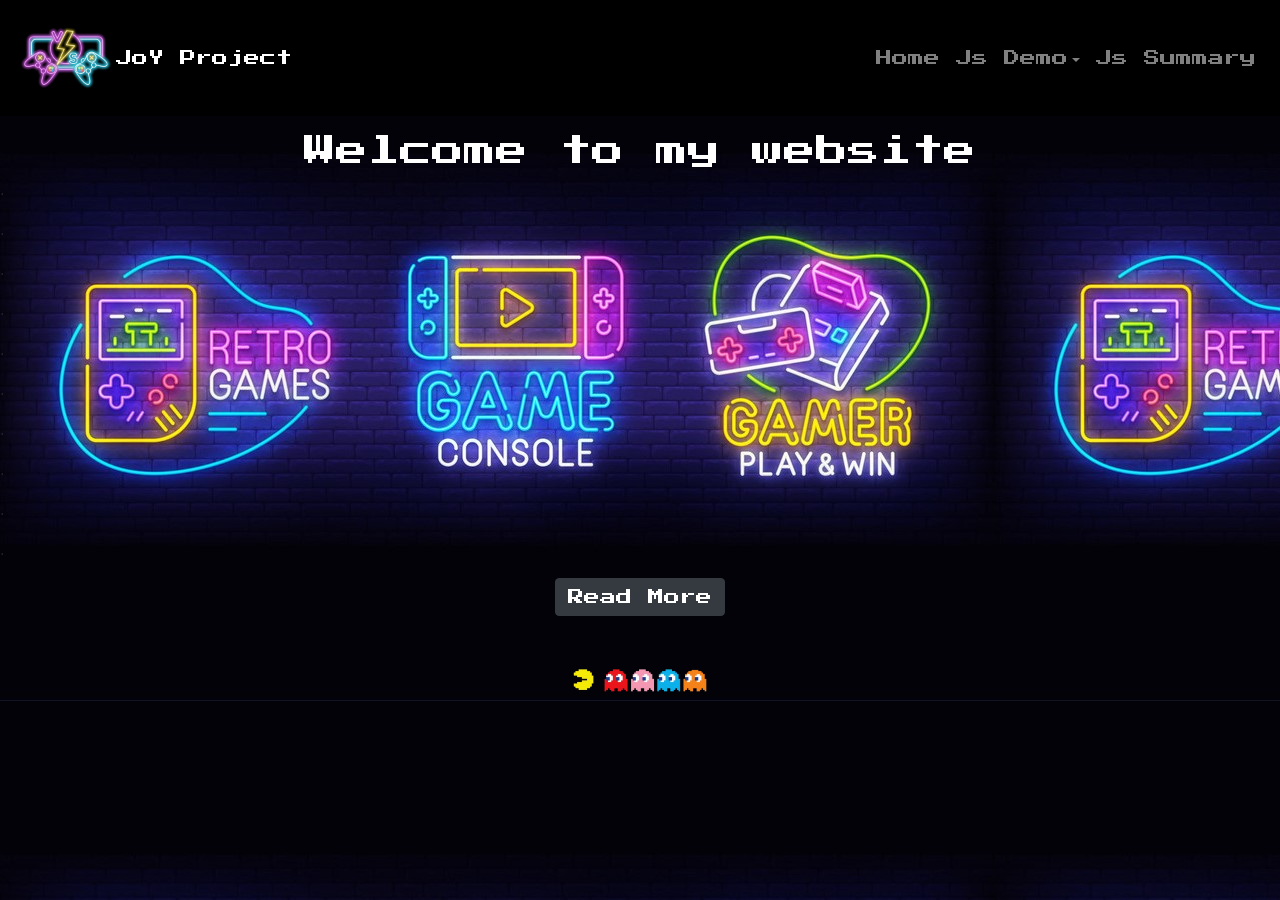
<file: project/index.html>
<!DOCTYPE html>
<html lang="en">
  <head>
    <meta charset="UTF-8" />
    <meta name="viewport" content="width=device-width, initial-scale=1.0" />
    <link
    rel="stylesheet"
    href="https://stackpath.bootstrapcdn.com/bootstrap/4.1.1/css/bootstrap.min.css"
    integrity="sha384-WskhaSGFgHYWDcbwN70/dfYBj47jz9qbsMId/iRN3ewGhXQFZCSftd1LZCfmhktB"
    crossorigin="anonymous"
  />
    <link
      href="https://fonts.googleapis.com/css?family=Press+Start+2P&display=swap"
      rel="stylesheet"
    />
    <link
      href="https://fonts.googleapis.com/css?family=Orbitron&display=swap"
      rel="stylesheet"
    />
    <link rel="stylesheet" href="style.css" />
    <title>Document</title>
  </head>
  <body>
    <nav class="navbar navbar-expand-sm navbar-dark mb-3 ">
      <img src="game1.png" width="100vh">
      <div class="burger">
        <a>JoY Project</a>
      </div>
      <button class="navbar-toggler collapsed" data-toggle="collapse" data-target="#navbarNav" aria-expanded="false">
        <span class="navbar-toggler-icon"></span>
      </button>
        <div class="collapse navbar-collapse" id="navbarNav">
          <ul class="navbar-nav ml-auto">
            <li class="nav-item">
              <a class="nav-link" href="#">Home</a>
            </li>
            <li class="nav-item dropdown">
              <a href="#" class="nav-link dropdown-toggle" data-toggle="dropdown"
                >Js Demo</a
              >
              <div class="dropdown-menu">
                <a href="./basics-10-function-refactoring" class="dropdown-item">Unconventional Calculator</a>
                <a href="w2-monster" class="dropdown-item">Monster Killer</a>
                <a href="./dom-movie-projec-finished" class="dropdown-item">DOM Movie</a>
                <a href="./music-player" class="dropdown-item">Music Player</a>
                <a href="./20200317-s-custom-video-player" class="dropdown-item">Video Player</a>
              </div>
            </li>
            <li class="nav-item">
              <a class="nav-link" href="Demo.html">Js Summary</a>
            </li>
          </ul>
        </div>
      </div>
    </nav>
    <p></p>
    <p></p>
    <p></p>
    <p></p>
    <p></p>
    <h2 class="text-center">
      Welcome to my website</h2>
    <p>.</p>
    <p>.</p>
    <p>.</p>
    <p>.</p>
    <p>.</p>
    <p>.</p>
    <p>.</p>
    <p>.</p>
    <p>.</p>
    <p>.</p>
    
    <div class="text-center">
      <a class="btn btn-dark" href="#">Read More</a>
    </div>
    <div class="text-center">
    <img src="樣式1.png" width="250vh" height="100px">
  </div>
    
    <script
    src="https://code.jquery.com/jquery-3.3.1.slim.min.js"
    integrity="sha384-q8i/X+965DzO0rT7abK41JStQIAqVgRVzpbzo5smXKp4YfRvH+8abtTE1Pi6jizo"
    crossorigin="anonymous"
  ></script>
  <script
    src="https://cdnjs.cloudflare.com/ajax/libs/popper.js/1.14.3/umd/popper.min.js"
    integrity="sha384-ZMP7rVo3mIykV+2+9J3UJ46jBk0WLaUAdn689aCwoqbBJiSnjAK/l8WvCWPIPm49"
    crossorigin="anonymous"
  ></script>
  <script
    src="https://stackpath.bootstrapcdn.com/bootstrap/4.1.1/js/bootstrap.min.js"
    integrity="sha384-smHYKdLADwkXOn1EmN1qk/HfnUcbVRZyYmZ4qpPea6sjB/pTJ0euyQp0Mk8ck+5T"
    crossorigin="anonymous"
  ></script>

    </body>
</html>
</file>
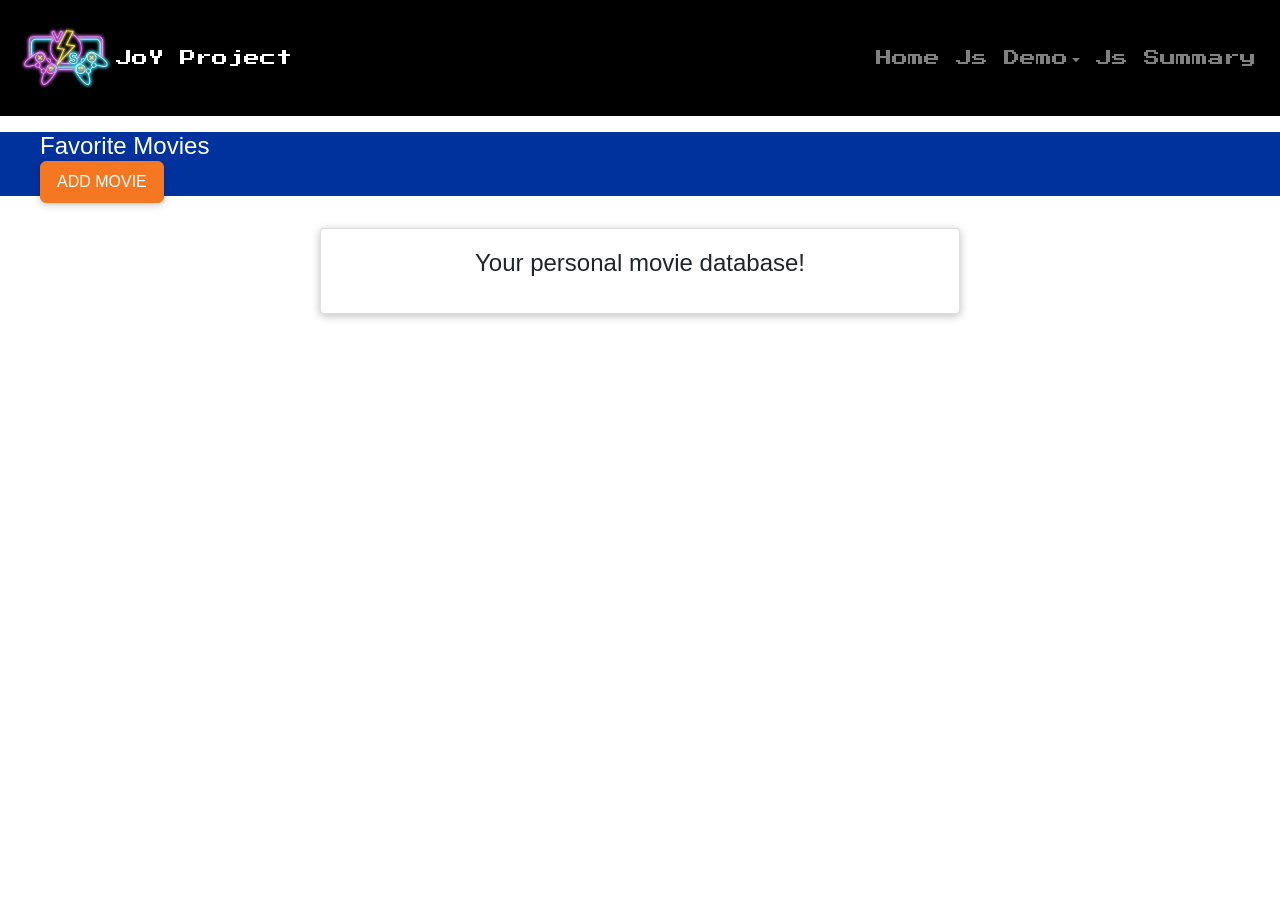
<file: project/dom-movie-projec-finished/index.html>
<!DOCTYPE html>
<html lang="en">
  <head>
    <meta charset="UTF-8" />
    <meta name="viewport" content="width=device-width, initial-scale=1.0" />
    <meta http-equiv="X-UA-Compatible" content="ie=edge" />
    <title>Favorite Movies</title>
    <link rel="stylesheet" href="assets/styles/app.css" />
    <link
    rel="stylesheet"
    href="https://stackpath.bootstrapcdn.com/bootstrap/4.1.1/css/bootstrap.min.css"
    integrity="sha384-WskhaSGFgHYWDcbwN70/dfYBj47jz9qbsMId/iRN3ewGhXQFZCSftd1LZCfmhktB"
    crossorigin="anonymous"
  />
    <link
      href="https://fonts.googleapis.com/css?family=Press+Start+2P&display=swap"
      rel="stylesheet"
    />
    <link
      href="https://fonts.googleapis.com/css?family=Orbitron&display=swap"
      rel="stylesheet"
    />
  </head>
  <body>

    <nav class="navbar navbar-expand-sm navbar-dark mb-3 ">
      <img src="../game1.png" width="100vh">
      <div class="burger">
        <a>JoY Project</a>
      </div>
      <button class="navbar-toggler collapsed" data-toggle="collapse" data-target="#navbarNav" aria-expanded="false">
        <span class="navbar-toggler-icon"></span>
      </button>
        <div class="collapse navbar-collapse" id="navbarNav">
          <ul class="navbar-nav ml-auto">
            <li class="nav-item">
              <a class="nav-link" href="../index.html">Home</a>
            </li>
            <li class="nav-item dropdown">
              <a href="#" class="nav-link dropdown-toggle" data-toggle="dropdown"
                >Js Demo</a
              >
              <div class="dropdown-menu">
                <a href="../basics-10-function-refactoring" class="dropdown-item">Unconventional Calculator</a>
                <a href="../w2-monster" class="dropdown-item">Monster Killer</a>
                <a href="../dom-movie-projec-finished" class="dropdown-item">DOM Movie</a>
                <a href="../music-player" class="dropdown-item">Music Player</a>
                <a href="../20200317-s-custom-video-player" class="dropdown-item">Video Player</a>
              </div>
            </li>
            <li class="nav-item">
              <a class="nav-link" href="../Demo.html">Js Summary</a>
            </li>
          </ul>
        </div>
      </div>
    </nav>

    <div id="backdrop"></div>
    <div class="modal card" id="add-modal">
      <div class="modal__content">
        <label for="title">Movie Title</label>
        <input type="text" name="title" id="title" />
        <label for="image-url">Image URL</label>
        <input type="text" name="image-url" id="image-url" />
        <label for="rating">Your Rating</label>
        <input
          type="number"
          step="1"
          max="5"
          min="1"
          name="rating"
          id="rating"
        />
      </div>
      <div class="modal__actions">
        <button class="btn btn--passive">Cancel</button>
        <button class="btn btn--success">Add</button>
      </div>
    </div>
    <div class="modal card" id="delete-modal">
      <h2 class="modal__title">Are you sure?</h2>
      <p class="modal__content">
        Are you sure you want to delete this item? This action can't be made
        undone!
      </p>
      <div class="modal__actions">
        <button class="btn btn--passive">No (Cancel)</button>
        <button class="btn btn--danger">Yes</button>
      </div>
    </div>

    <header>
      <h1>Favorite Movies</h1>
      <button>ADD MOVIE</button>
    </header>

    <main>
      <section id="entry-text" class="card">
        <p>Your personal movie database!</p>
      </section>
      <ul id="movie-list"></ul>
    </main>
    <script src="assets/scripts/app.js" defer></script>
    <script
    src="https://code.jquery.com/jquery-3.3.1.slim.min.js"
    integrity="sha384-q8i/X+965DzO0rT7abK41JStQIAqVgRVzpbzo5smXKp4YfRvH+8abtTE1Pi6jizo"
    crossorigin="anonymous"
  ></script>
  <script
    src="https://cdnjs.cloudflare.com/ajax/libs/popper.js/1.14.3/umd/popper.min.js"
    integrity="sha384-ZMP7rVo3mIykV+2+9J3UJ46jBk0WLaUAdn689aCwoqbBJiSnjAK/l8WvCWPIPm49"
    crossorigin="anonymous"
  ></script>
  <script
    src="https://stackpath.bootstrapcdn.com/bootstrap/4.1.1/js/bootstrap.min.js"
    integrity="sha384-smHYKdLADwkXOn1EmN1qk/HfnUcbVRZyYmZ4qpPea6sjB/pTJ0euyQp0Mk8ck+5T"
    crossorigin="anonymous"
  ></script>
  </body>
</html>
</file>
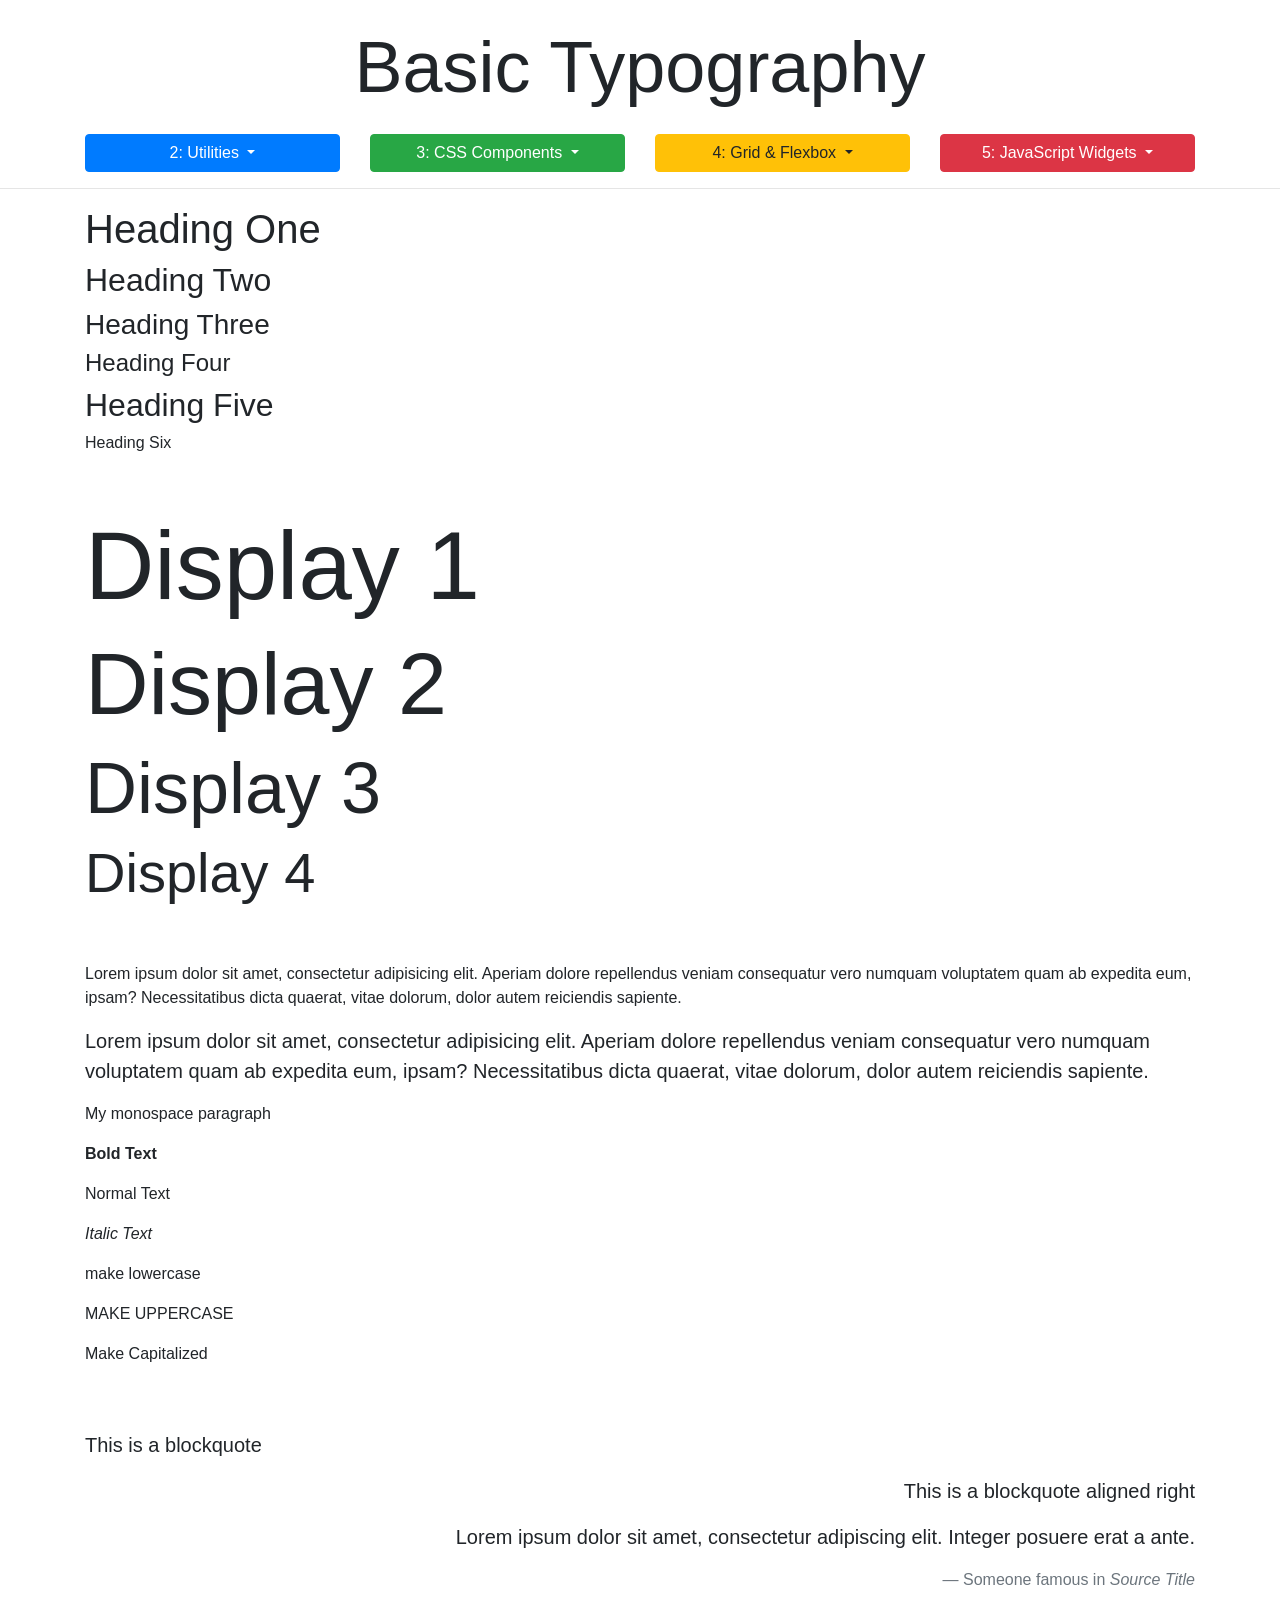
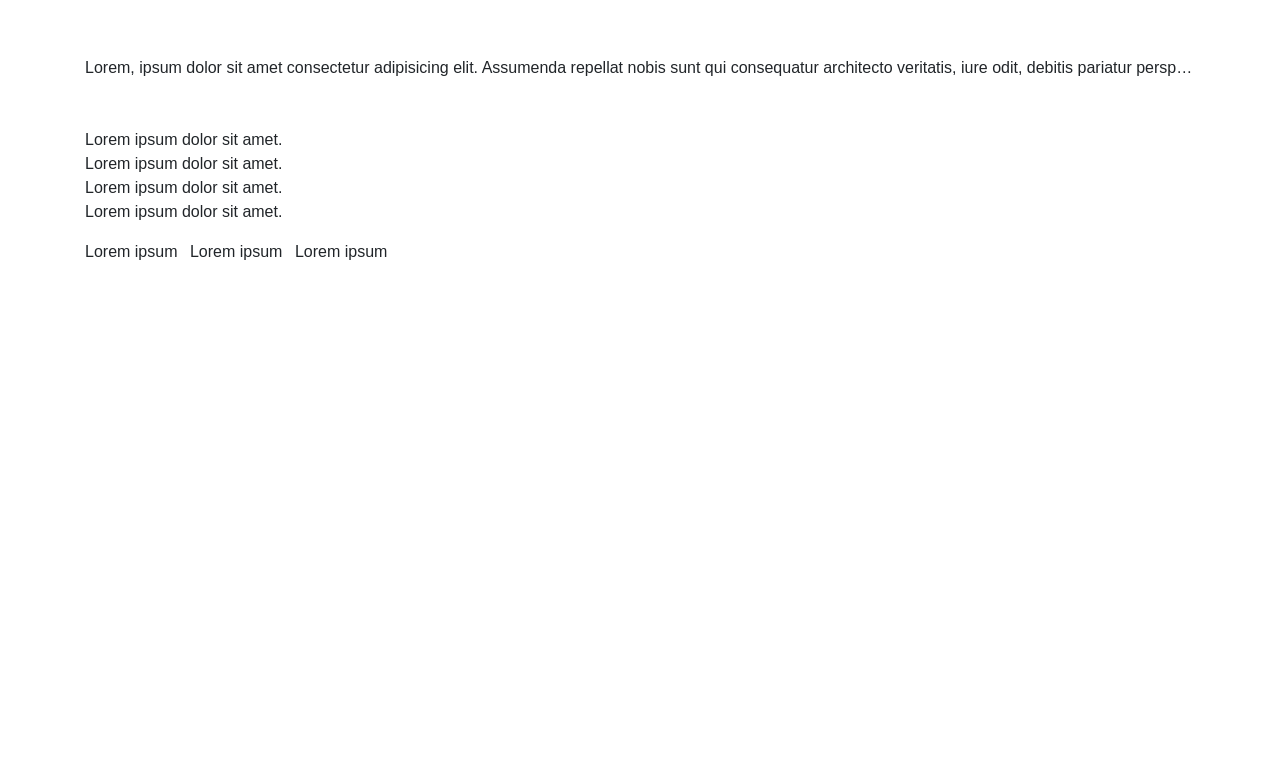
<file: project/classdemo/bootstrap_sandbox_final_with_no_net/2_2_basic_typography.html>
<!DOCTYPE html>
<html lang="en">

<head>
  <meta charset="UTF-8">
  <meta name="viewport" content="width=device-width, initial-scale=1.0">
  <meta http-equiv="X-UA-Compatible" content="ie=edge">
  <link rel="stylesheet" href="https://stackpath.bootstrapcdn.com/bootstrap/4.1.1/css/bootstrap.min.css" integrity="sha384-WskhaSGFgHYWDcbwN70/dfYBj47jz9qbsMId/iRN3ewGhXQFZCSftd1LZCfmhktB"
    crossorigin="anonymous">

  <title>Bootstrap Sandbox</title>
</head>

<body>
  <header>
    <h1 class="display-3 text-center my-4">Basic Typography</h1>
    <div class="container">
      <div class="row">
        <div class="col-md-3">
          <div class="dropdown">
            <button class="btn btn-primary btn-block dropdown-toggle" type="button" data-toggle="dropdown">
              2: Utilities
            </button>
            <div class="dropdown-menu">
              <a class="dropdown-item" href="2_2_basic_typography.html">2.2 Basic Typography</a>
              <a class="dropdown-item" href="2_3_text_alignment_display.html">2.3 Text Alignment & Display</a>
              <a class="dropdown-item" href="2_4_floats_position.html">2.4 Floats & Position</a>
              <a class="dropdown-item" href="2_5_colors_background.html">2.5: Colors & Background</a>
              <a class="dropdown-item" href="2_6_spacing.html">2.6 Spacing</a>
              <a class="dropdown-item" href="2_7_sizing.html">2.7 Sizing</a>
              <a class="dropdown-item" href="2_8_breakpoints.html">2.8 Breakpoints</a>
            </div>
          </div>
        </div>
        <div class="col-md-3">
          <div class="dropdown">
            <button class="btn btn-success btn-block dropdown-toggle" type="button" data-toggle="dropdown">
              3: CSS Components
            </button>
            <div class="dropdown-menu">
              <a class="dropdown-item" href="3_2_buttons.html">3.2 Buttons</a>
              <a class="dropdown-item" href="3_3_navbar.html">3.3 Navbar</a>
              <a class="dropdown-item" href="3_4_list_groups_badges.html">3.4 List Groups & Badges</a>
              <a class="dropdown-item" href="3_5_forms.html">3.5 Forms</a>
              <a class="dropdown-item" href="3_6_input_groups.html">3.6 Input Groups</a>
              <a class="dropdown-item" href="3_7_alerts_progress.html">3.7 Alerts & Progress</a>
              <a class="dropdown-item" href="3_8_tables_pagination.html">3.8 Tables & Pagination</a>
              <a class="dropdown-item" href="3_9_cards.html">3.9 Cards</a>
              <a class="dropdown-item" href="3_10_media_object.html">3.10 Media Objects</a>
              <a class="dropdown-item" href="3_11_jumbotron.html">3.11 Jumbotron</a>
            </div>
          </div>
        </div>
        <div class="col-md-3">
          <div class="dropdown">
            <button class="btn btn-warning btn-block dropdown-toggle" type="button" data-toggle="dropdown">
              4: Grid & Flexbox
            </button>
            <div class="dropdown-menu">
              <a class="dropdown-item" href="4_2_grid_system.html">4.2 Grid System</a>
              <a class="dropdown-item" href="4_3_grid_alignment.html">4.3 Grid Alignment</a>
              <a class="dropdown-item" href="4_4_flexbox.html">4.4 Flexbox</a>
              <a class="dropdown-item" href="4_5_auto_margins_wrapping_order.html">4.5 Auto Margins & Wrap</a>
            </div>
          </div>
        </div>
        <div class="col-md-3">
          <div class="dropdown">
            <button class="btn btn-danger btn-block dropdown-toggle" type="button" data-toggle="dropdown">
              5: JavaScript Widgets
            </button>
            <div class="dropdown-menu">
              <a class="dropdown-item" href="5_2_carousel.html">5.2 Carousel</a>
              <a class="dropdown-item" href="5_3_collapse.html">5.3 Collapse</a>
              <a class="dropdown-item" href="5_4_tooltips.html">5.4 Tooltips</a>
              <a class="dropdown-item" href="5_5_popovers.html">5.5 Popovers</a>
              <a class="dropdown-item" href="5_6_modals.html">5.6 Modals</a>
              <a class="dropdown-item" href="5_7_scrollspy.html">5.7 ScrollSpy</a>
            </div>
          </div>
        </div>
      </div>
    </div>
    <hr>
  </header>

  <div class="container">
    <!--####################START HERE######################-->

    <!-- HEADINGS -->
    <h1>Heading One</h1>
    <h2>Heading Two</h2>
    <h3>Heading Three</h3>
    <h4>Heading Four</h4>
    <h5 class="h2">Heading Five</h5>
    <h6>Heading Six</h6>

    <br>
    <br>


    <!-- DISPLAY CLASSES -->
    <h1 class="display-1">Display 1</h1>
    <h1 class="display-2">Display 2</h1>
    <h1 class="display-3">Display 3</h1>
    <h1 class="display-4">Display 4</h1>

    <br>
    <br>

    <!-- PARAGRAPHS -->
    <p>Lorem ipsum dolor sit amet, consectetur adipisicing elit. Aperiam dolore repellendus veniam consequatur vero numquam
      voluptatem quam ab expedita eum, ipsam? Necessitatibus dicta quaerat, vitae dolorum, dolor autem reiciendis sapiente.</p>

    <!-- LEAD -->
    <p class="lead">Lorem ipsum dolor sit amet, consectetur adipisicing elit. Aperiam dolore repellendus veniam consequatur vero numquam
      voluptatem quam ab expedita eum, ipsam? Necessitatibus dicta quaerat, vitae dolorum, dolor autem reiciendis sapiente.</p>

    <!-- MONOSPACE PARAGRAPH -->
    <p class="text-monospace">My monospace paragraph</p>

    <!-- STYLE CLASSES -->
    <p class="font-weight-bold">Bold Text</p>
    <p class="font-weight-normal">Normal Text</p>
    <p class="font-italic">Italic Text</p>

    <!-- TEXT TRANSFORMS -->
    <p class="text-lowercase">MAKE LOWERCASE</p>
    <p class="text-uppercase">make uppercase</p>
    <p class="text-capitalize">make capitalized</p>

    <br>
    <br>

    <!-- BLOCKQUOTES -->
    <blockquote class="blockquote">
      <p>This is a blockquote</p>
    </blockquote>

    <!-- BLOCKQUOTE RIGHT ALIGNED -->
    <blockquote class="blockquote text-right">
      <p>This is a blockquote aligned right</p>
    </blockquote>

    <!-- BLOCKQUOTE WITH FOOTER -->
    <blockquote class="blockquote text-right">
      <p>Lorem ipsum dolor sit amet, consectetur adipiscing elit. Integer posuere erat a ante.</p>
      <footer class="blockquote-footer">Someone famous in
        <cite title="Source Title">Source Title</cite>
      </footer>
    </blockquote>

    <br>
    <br>

    <!-- TEXT TRUNCATE -->
    <div class="text-truncate">
      Lorem, ipsum dolor sit amet consectetur adipisicing elit. Assumenda repellat nobis sunt qui consequatur architecto veritatis,
      iure odit, debitis pariatur perspiciatis? Asperiores facere veniam, totam ullam dignissimos voluptate atque! Eos, animi
      quos. Sint magni nulla provident et consequatur officia tempora!
    </div>

    <br>
    <br>

    <!-- LISTS -->
    <ul class="list-unstyled">
      <li>Lorem ipsum dolor sit amet.</li>
      <li>Lorem ipsum dolor sit amet.</li>
      <li>Lorem ipsum dolor sit amet.</li>
      <li>Lorem ipsum dolor sit amet.</li>
    </ul>

    <!-- INLINE LIST -->
    <ul class="list-inline">
      <li class="list-inline-item">Lorem ipsum</li>
      <li class="list-inline-item">Lorem ipsum </li>
      <li class="list-inline-item">Lorem ipsum </li>
    </ul>
  </div>

  <div style="margin-top:500px;"></div>

  <script src="https://code.jquery.com/jquery-3.3.1.slim.min.js" integrity="sha384-q8i/X+965DzO0rT7abK41JStQIAqVgRVzpbzo5smXKp4YfRvH+8abtTE1Pi6jizo"
    crossorigin="anonymous"></script>
  <script src="https://cdnjs.cloudflare.com/ajax/libs/popper.js/1.14.3/umd/popper.min.js" integrity="sha384-ZMP7rVo3mIykV+2+9J3UJ46jBk0WLaUAdn689aCwoqbBJiSnjAK/l8WvCWPIPm49"
    crossorigin="anonymous"></script>
  <script src="https://stackpath.bootstrapcdn.com/bootstrap/4.1.1/js/bootstrap.min.js" integrity="sha384-smHYKdLADwkXOn1EmN1qk/HfnUcbVRZyYmZ4qpPea6sjB/pTJ0euyQp0Mk8ck+5T"
    crossorigin="anonymous"></script>
</body>

</html>
</file>
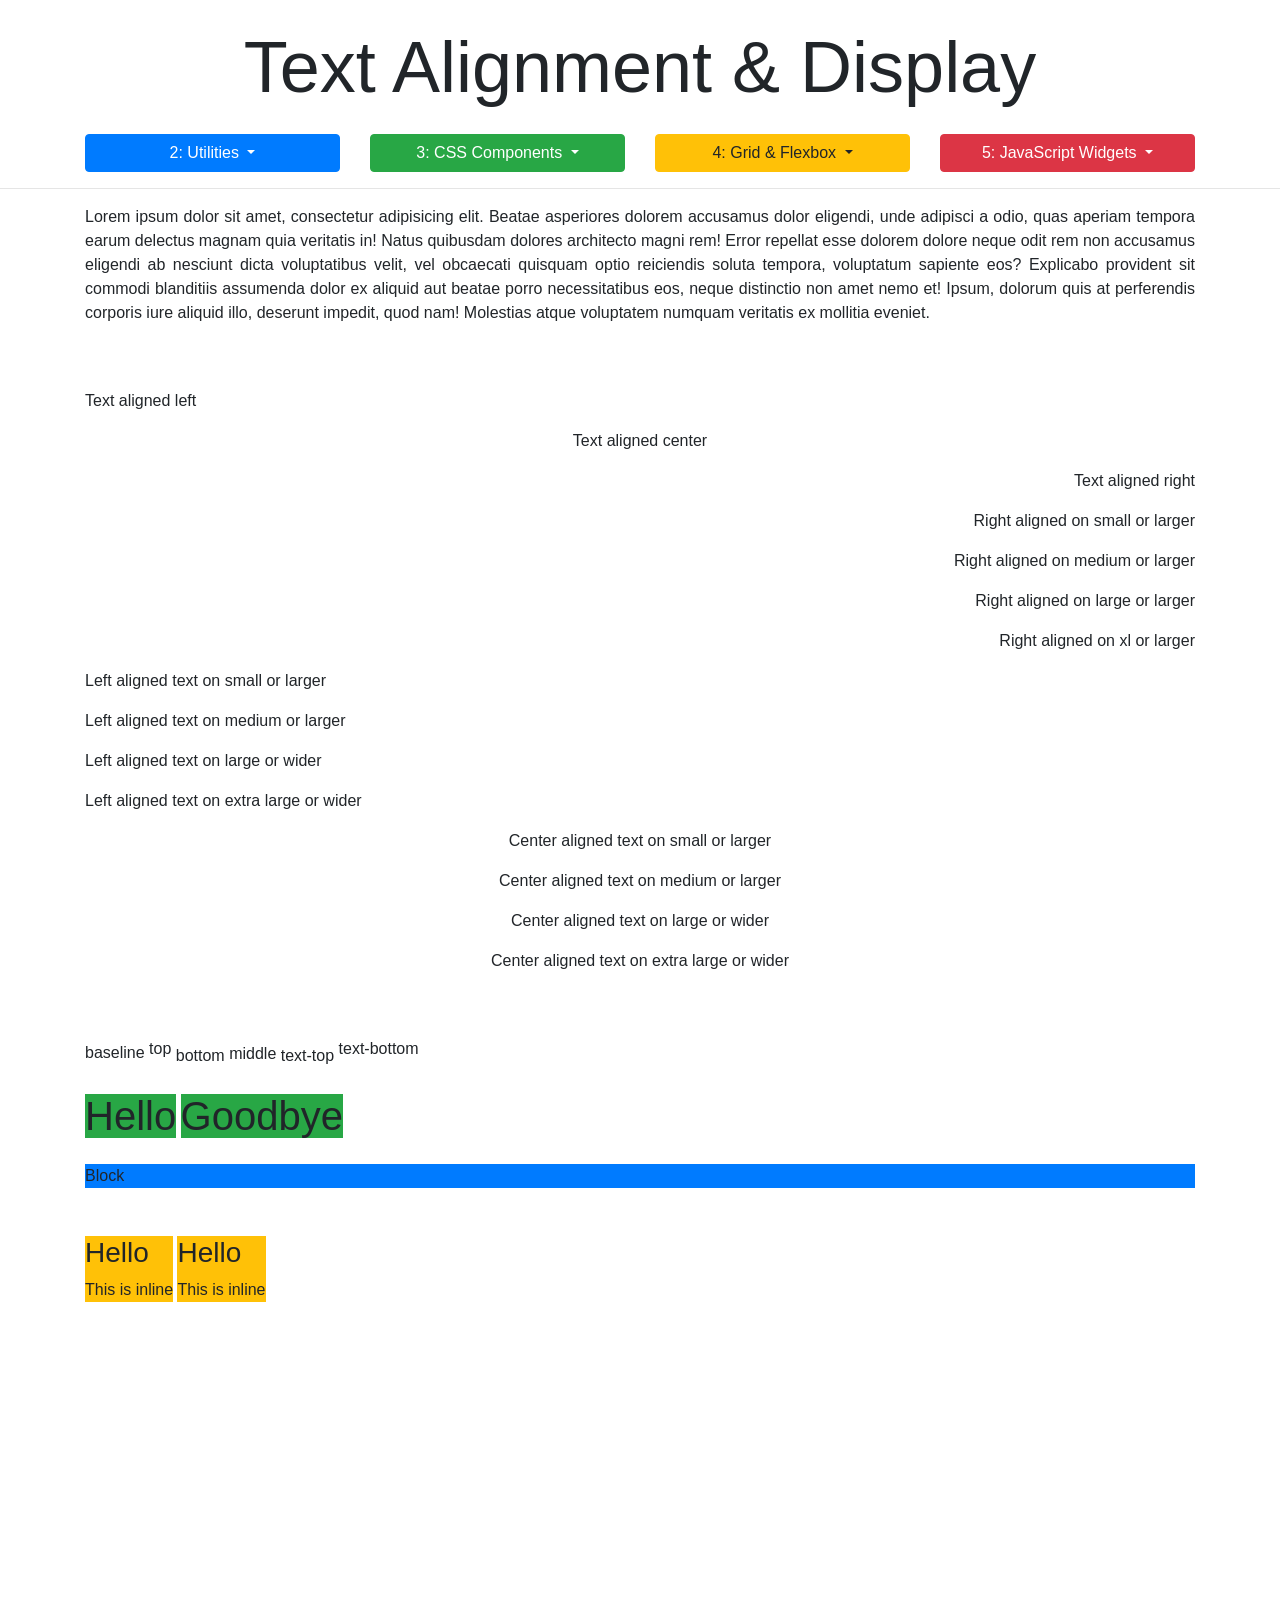
<file: project/classdemo/bootstrap_sandbox_final_with_no_net/2_3_text_alignment_display.html>
<!DOCTYPE html>
<html lang="en">

<head>
  <meta charset="UTF-8">
  <meta name="viewport" content="width=device-width, initial-scale=1.0">
  <meta http-equiv="X-UA-Compatible" content="ie=edge">
  <link rel="stylesheet" href="https://stackpath.bootstrapcdn.com/bootstrap/4.1.1/css/bootstrap.min.css" integrity="sha384-WskhaSGFgHYWDcbwN70/dfYBj47jz9qbsMId/iRN3ewGhXQFZCSftd1LZCfmhktB"
    crossorigin="anonymous">

  <title>Bootstrap Sandbox</title>
</head>

<body>
  <header>
    <h1 class="display-3 text-center my-4">Text Alignment & Display</h1>
    <div class="container">
      <div class="row">
        <div class="col-md-3">
          <div class="dropdown">
            <button class="btn btn-primary btn-block dropdown-toggle" type="button" data-toggle="dropdown">
              2: Utilities
            </button>
            <div class="dropdown-menu">
              <a class="dropdown-item" href="2_2_basic_typography.html">2.2 Basic Typography</a>
              <a class="dropdown-item" href="2_3_text_alignment_display.html">2.3 Text Alignment & Display</a>
              <a class="dropdown-item" href="2_4_floats_position.html">2.4 Floats & Position</a>
              <a class="dropdown-item" href="2_5_colors_background.html">2.5: Colors & Background</a>
              <a class="dropdown-item" href="2_6_spacing.html">2.6 Spacing</a>
              <a class="dropdown-item" href="2_7_sizing.html">2.7 Sizing</a>
              <a class="dropdown-item" href="2_8_breakpoints.html">2.8 Breakpoints</a>
            </div>
          </div>
        </div>
        <div class="col-md-3">
          <div class="dropdown">
            <button class="btn btn-success btn-block dropdown-toggle" type="button" data-toggle="dropdown">
              3: CSS Components
            </button>
            <div class="dropdown-menu">
              <a class="dropdown-item" href="3_2_buttons.html">3.2 Buttons</a>
              <a class="dropdown-item" href="3_3_navbar.html">3.3 Navbar</a>
              <a class="dropdown-item" href="3_4_list_groups_badges.html">3.4 List Groups & Badges</a>
              <a class="dropdown-item" href="3_5_forms.html">3.5 Forms</a>
              <a class="dropdown-item" href="3_6_input_groups.html">3.6 Input Groups</a>
              <a class="dropdown-item" href="3_7_alerts_progress.html">3.7 Alerts & Progress</a>
              <a class="dropdown-item" href="3_8_tables_pagination.html">3.8 Tables & Pagination</a>
              <a class="dropdown-item" href="3_9_cards.html">3.9 Cards</a>
              <a class="dropdown-item" href="3_10_media_object.html">3.10 Media Objects</a>
              <a class="dropdown-item" href="3_11_jumbotron.html">3.11 Jumbotron</a>
            </div>
          </div>
        </div>
        <div class="col-md-3">
          <div class="dropdown">
            <button class="btn btn-warning btn-block dropdown-toggle" type="button" data-toggle="dropdown">
              4: Grid & Flexbox
            </button>
            <div class="dropdown-menu">
              <a class="dropdown-item" href="4_2_grid_system.html">4.2 Grid System</a>
              <a class="dropdown-item" href="4_3_grid_alignment.html">4.3 Grid Alignment</a>
              <a class="dropdown-item" href="4_4_flexbox.html">4.4 Flexbox</a>
              <a class="dropdown-item" href="4_5_auto_margins_wrapping_order.html">4.5 Auto Margins & Wrap</a>
            </div>
          </div>
        </div>
        <div class="col-md-3">
          <div class="dropdown">
            <button class="btn btn-danger btn-block dropdown-toggle" type="button" data-toggle="dropdown">
              5: JavaScript Widgets
            </button>
            <div class="dropdown-menu">
              <a class="dropdown-item" href="5_2_carousel.html">5.2 Carousel</a>
              <a class="dropdown-item" href="5_3_collapse.html">5.3 Collapse</a>
              <a class="dropdown-item" href="5_4_tooltips.html">5.4 Tooltips</a>
              <a class="dropdown-item" href="5_5_popovers.html">5.5 Popovers</a>
              <a class="dropdown-item" href="5_6_modals.html">5.6 Modals</a>
              <a class="dropdown-item" href="5_7_scrollspy.html">5.7 ScrollSpy</a>
            </div>
          </div>
        </div>
      </div>
    </div>
    <hr>
  </header>

  <div class="container">
    <!--#####################START HERE######################-->

    <!-- JUSTIFY -->
    <p class="text-justify">Lorem ipsum dolor sit amet, consectetur adipisicing elit. Beatae asperiores dolorem accusamus dolor eligendi, unde adipisci
      a odio, quas aperiam tempora earum delectus magnam quia veritatis in! Natus quibusdam dolores architecto magni rem!
      Error repellat esse dolorem dolore neque odit rem non accusamus eligendi ab nesciunt dicta voluptatibus velit, vel
      obcaecati quisquam optio reiciendis soluta tempora, voluptatum sapiente eos? Explicabo provident sit commodi blanditiis
      assumenda dolor ex aliquid aut beatae porro necessitatibus eos, neque distinctio non amet nemo et! Ipsum, dolorum quis
      at perferendis corporis iure aliquid illo, deserunt impedit, quod nam! Molestias atque voluptatem numquam veritatis
      ex mollitia eveniet.</p>

    <br>
    <br>

    <!-- ALIGNMENT -->
    <p class="text-left">Text aligned left</p>
    <p class="text-center">Text aligned center</p>
    <p class="text-right">Text aligned right</p>

    <!-- RESPONSIVE ALIGN -->
    <p class="text-sm-right">Right aligned on small or larger</p>
    <p class="text-md-right">Right aligned on medium or larger</p>
    <p class="text-lg-right">Right aligned on large or larger</p>
    <p class="text-xl-right">Right aligned on xl or larger</p>

    <p class="text-sm-left">Left aligned text on small or larger</p>
    <p class="text-md-left">Left aligned text on medium or larger</p>
    <p class="text-lg-left">Left aligned text on large or wider</p>
    <p class="text-xl-left">Left aligned text on extra large or wider</p>

    <p class="text-sm-center">Center aligned text on small or larger</p>
    <p class="text-md-center">Center aligned text on medium or larger</p>
    <p class="text-lg-center">Center aligned text on large or wider</p>
    <p class="text-xl-center">Center aligned text on extra large or wider</p>

    <br>
    <br>

    <!-- VERTICAL ALIGNMENT -->
    <span class="align-baseline">baseline</span>
    <span class="align-top">top</span>
    <span class="align-bottom">bottom</span>
    <span class="align-middle">middle</span>
    <span class="align-text-top">text-top</span>
    <span class="align-text-bottom">text-bottom</span>

    <br>
    <br>

    <!-- TURN BLOCK TO INLINE -->
    <h1 class="d-inline bg-success">Hello</h1>
    <h1 class="d-inline bg-success">Goodbye</h1>

    <br>
    <br>

    <!-- TURN INLINE TO BLOCK -->
    <span class="d-block bg-primary">Block</span>

    <br>
    <br>

    <!-- INLINE BLOCK -->
    <div class="d-inline-block bg-warning">
      <h3>Hello</h3>
      This is inline
    </div>
    <div class="d-inline-block bg-warning">
      <h3>Hello</h3>
      This is inline
    </div>
  </div>

  <div style="margin-top:500px;"></div>

  <script src="https://code.jquery.com/jquery-3.3.1.slim.min.js" integrity="sha384-q8i/X+965DzO0rT7abK41JStQIAqVgRVzpbzo5smXKp4YfRvH+8abtTE1Pi6jizo"
    crossorigin="anonymous"></script>
  <script src="https://cdnjs.cloudflare.com/ajax/libs/popper.js/1.14.3/umd/popper.min.js" integrity="sha384-ZMP7rVo3mIykV+2+9J3UJ46jBk0WLaUAdn689aCwoqbBJiSnjAK/l8WvCWPIPm49"
    crossorigin="anonymous"></script>
  <script src="https://stackpath.bootstrapcdn.com/bootstrap/4.1.1/js/bootstrap.min.js" integrity="sha384-smHYKdLADwkXOn1EmN1qk/HfnUcbVRZyYmZ4qpPea6sjB/pTJ0euyQp0Mk8ck+5T"
    crossorigin="anonymous"></script>
</body>

</html>
</file>
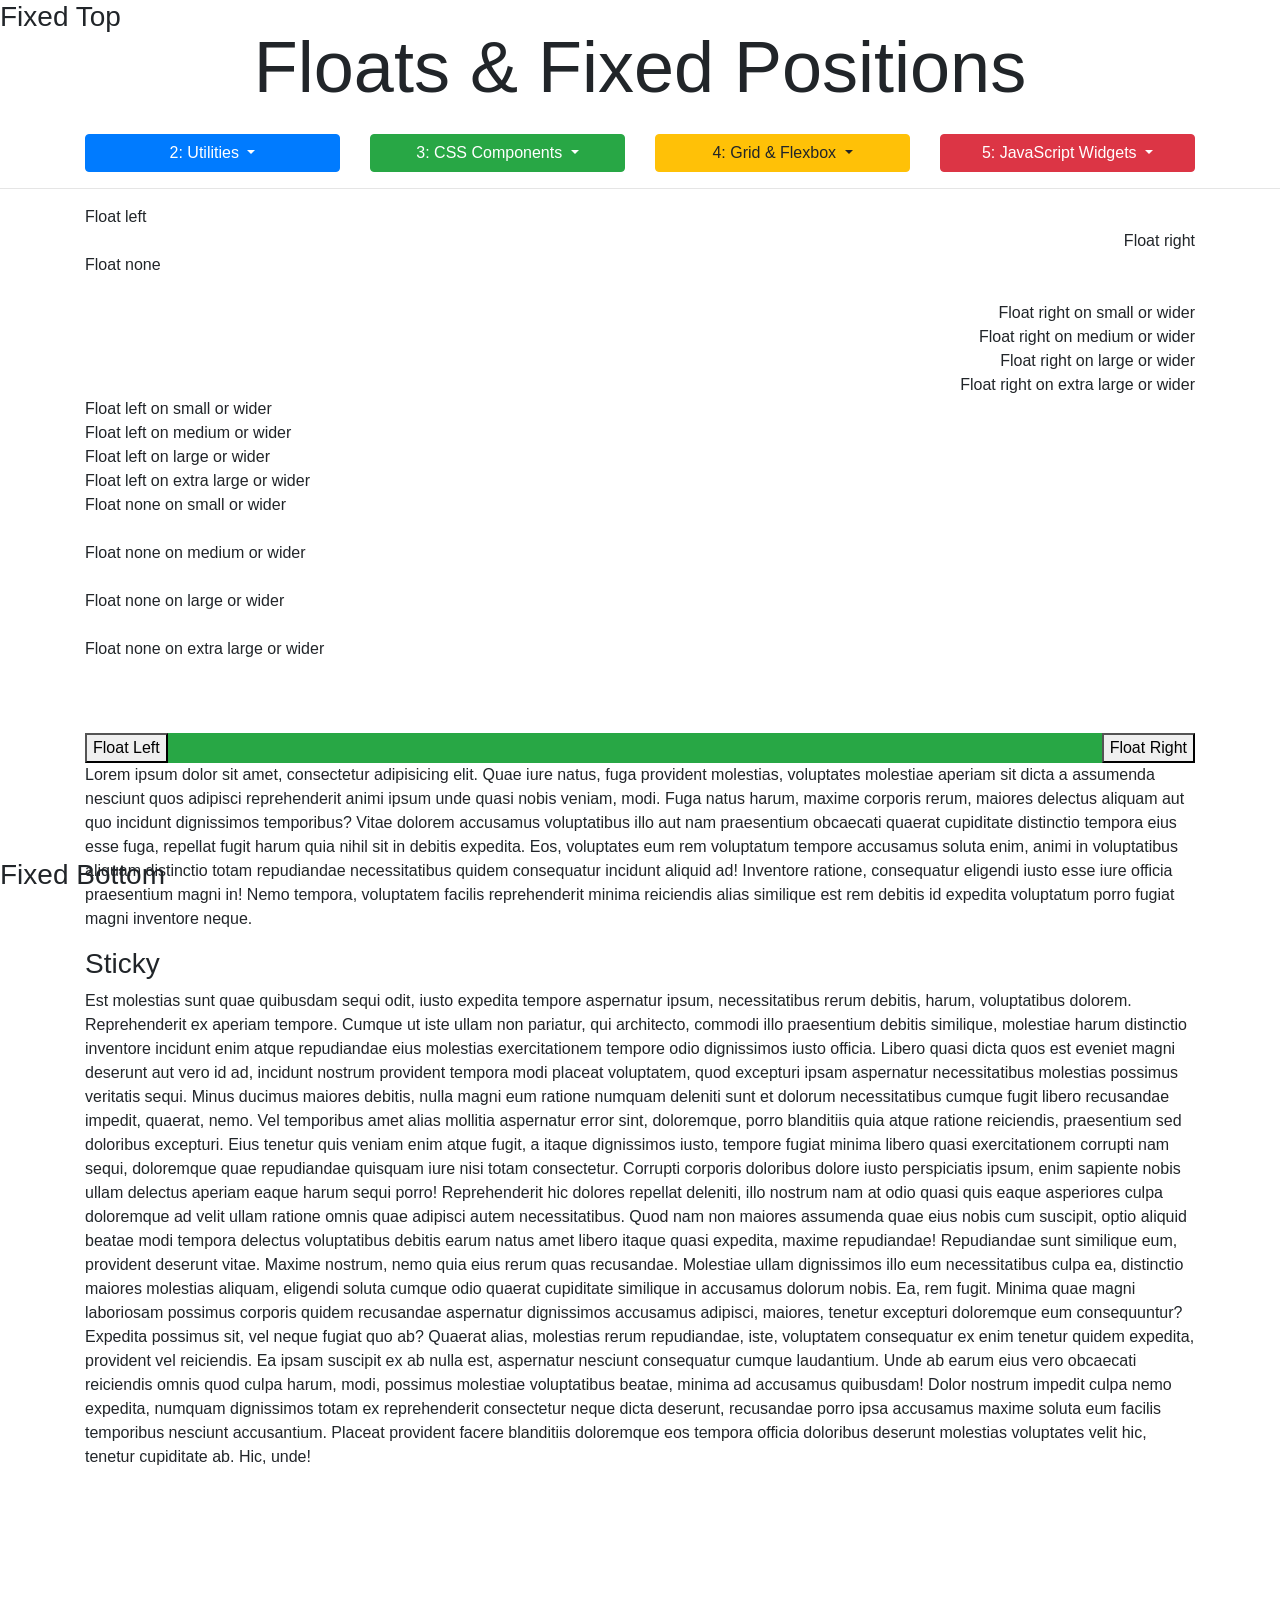
<file: project/classdemo/bootstrap_sandbox_final_with_no_net/2_4_floats_position.html>
<!DOCTYPE html>
<html lang="en">

<head>
    <meta charset="UTF-8">
    <meta name="viewport" content="width=device-width, initial-scale=1.0">
    <meta http-equiv="X-UA-Compatible" content="ie=edge">
    <link rel="stylesheet" href="https://stackpath.bootstrapcdn.com/bootstrap/4.1.1/css/bootstrap.min.css" integrity="sha384-WskhaSGFgHYWDcbwN70/dfYBj47jz9qbsMId/iRN3ewGhXQFZCSftd1LZCfmhktB"
        crossorigin="anonymous">

    <title>Bootstrap Sandbox</title>
</head>

<body>
    <header>
        <h1 class="display-3 text-center my-4">Floats & Fixed Positions</h1>
        <div class="container">
            <div class="row">
                <div class="col-md-3">
                    <div class="dropdown">
                        <button class="btn btn-primary btn-block dropdown-toggle" type="button" data-toggle="dropdown">
                            2: Utilities
                        </button>
                        <div class="dropdown-menu">
                            <a class="dropdown-item" href="2_2_basic_typography.html">2.2 Basic Typography</a>
                            <a class="dropdown-item" href="2_3_text_alignment_display.html">2.3 Text Alignment & Display</a>
                            <a class="dropdown-item" href="2_4_floats_position.html">2.4 Floats & Position</a>
                            <a class="dropdown-item" href="2_5_colors_background.html">2.5: Colors & Background</a>
                            <a class="dropdown-item" href="2_6_spacing.html">2.6 Spacing</a>
                            <a class="dropdown-item" href="2_7_sizing.html">2.7 Sizing</a>
                            <a class="dropdown-item" href="2_8_breakpoints.html">2.8 Breakpoints</a>
                        </div>
                    </div>
                </div>
                <div class="col-md-3">
                    <div class="dropdown">
                        <button class="btn btn-success btn-block dropdown-toggle" type="button" data-toggle="dropdown">
                            3: CSS Components
                        </button>
                        <div class="dropdown-menu">
                            <a class="dropdown-item" href="3_2_buttons.html">3.2 Buttons</a>
                            <a class="dropdown-item" href="3_3_navbar.html">3.3 Navbar</a>
                            <a class="dropdown-item" href="3_4_list_groups_badges.html">3.4 List Groups & Badges</a>
                            <a class="dropdown-item" href="3_5_forms.html">3.5 Forms</a>
                            <a class="dropdown-item" href="3_6_input_groups.html">3.6 Input Groups</a>
                            <a class="dropdown-item" href="3_7_alerts_progress.html">3.7 Alerts & Progress</a>
                            <a class="dropdown-item" href="3_8_tables_pagination.html">3.8 Tables & Pagination</a>
                            <a class="dropdown-item" href="3_9_cards.html">3.9 Cards</a>
                            <a class="dropdown-item" href="3_10_media_object.html">3.10 Media Objects</a>
                            <a class="dropdown-item" href="3_11_jumbotron.html">3.11 Jumbotron</a>
                        </div>
                    </div>
                </div>
                <div class="col-md-3">
                    <div class="dropdown">
                        <button class="btn btn-warning btn-block dropdown-toggle" type="button" data-toggle="dropdown">
                            4: Grid & Flexbox
                        </button>
                        <div class="dropdown-menu">
                            <a class="dropdown-item" href="4_2_grid_system.html">4.2 Grid System</a>
                            <a class="dropdown-item" href="4_3_grid_alignment.html">4.3 Grid Alignment</a>
                            <a class="dropdown-item" href="4_4_flexbox.html">4.4 Flexbox</a>
                            <a class="dropdown-item" href="4_5_auto_margins_wrapping_order.html">4.5 Auto Margins & Wrap</a>
                        </div>
                    </div>
                </div>
                <div class="col-md-3">
                    <div class="dropdown">
                        <button class="btn btn-danger btn-block dropdown-toggle" type="button" data-toggle="dropdown">
                            5: JavaScript Widgets
                        </button>
                        <div class="dropdown-menu">
                            <a class="dropdown-item" href="5_2_carousel.html">5.2 Carousel</a>
                            <a class="dropdown-item" href="5_3_collapse.html">5.3 Collapse</a>
                            <a class="dropdown-item" href="5_4_tooltips.html">5.4 Tooltips</a>
                            <a class="dropdown-item" href="5_5_popovers.html">5.5 Popovers</a>
                            <a class="dropdown-item" href="5_6_modals.html">5.6 Modals</a>
                            <a class="dropdown-item" href="5_7_scrollspy.html">5.7 ScrollSpy</a>
                        </div>
                    </div>
                </div>
            </div>
        </div>
        <hr>
    </header>

    <div class="container">
        <!--##################START HERE###################-->

        <!-- FLOATS -->
        <div class="float-left">Float left</div>
        <br>
        <div class="float-right">Float right</div>
        <br>
        <div class="float-none">Float none</div>
        <br>

        <!-- RESPONSIVE FLOATS -->
        <div class="float-sm-right">Float right on small or wider</div>
        <br>
        <div class="float-md-right">Float right on medium or wider</div>
        <br>
        <div class="float-lg-right">Float right on large or wider</div>
        <br>
        <div class="float-xl-right">Float right on extra large or wider</div>
        <br>

        <div class="float-sm-left">Float left on small or wider</div>
        <br>
        <div class="float-md-left">Float left on medium or wider</div>
        <br>
        <div class="float-lg-left">Float left on large or wider</div>
        <br>
        <div class="float-xl-left">Float left on extra large or wider</div>
        <br>

        <div class="float-sm-none">Float none on small or wider</div>
        <br>
        <div class="float-md-none">Float none on medium or wider</div>
        <br>
        <div class="float-lg-none">Float none on large or wider</div>
        <br>
        <div class="float-xl-none">Float none on extra large or wider</div>
        <br>

        <br>
        <br>

        <!-- CLEARFIX -->
        <div class="bg-success clearfix">
            <button class="float-left">Float Left</button>
            <button class="float-right">Float Right</button>
        </div>

        <!-- FIXED TOP -->
        <h3 class="fixed-top">Fixed Top</h3>

        <p>Lorem ipsum dolor sit amet, consectetur adipisicing elit. Quae iure natus, fuga provident molestias, voluptates molestiae
            aperiam sit dicta a assumenda nesciunt quos adipisci reprehenderit animi ipsum unde quasi nobis veniam, modi.
            Fuga natus harum, maxime corporis rerum, maiores delectus aliquam aut quo incidunt dignissimos temporibus? Vitae
            dolorem accusamus voluptatibus illo aut nam praesentium obcaecati quaerat cupiditate distinctio tempora eius
            esse fuga, repellat fugit harum quia nihil sit in debitis expedita. Eos, voluptates eum rem voluptatum tempore
            accusamus soluta enim, animi in voluptatibus aliquam distinctio totam repudiandae necessitatibus quidem consequatur
            incidunt aliquid ad! Inventore ratione, consequatur eligendi iusto esse iure officia praesentium magni in! Nemo
            tempora, voluptatem facilis reprehenderit minima reiciendis alias similique est rem debitis id expedita voluptatum
            porro fugiat magni inventore neque. </p>

        <!-- FIXED STICKY -->
        <h3 class="sticky-top">Sticky</h3>

        <p>Est molestias sunt quae quibusdam sequi odit, iusto expedita tempore aspernatur ipsum, necessitatibus rerum debitis,
            harum, voluptatibus dolorem. Reprehenderit ex aperiam tempore. Cumque ut iste ullam non pariatur, qui architecto,
            commodi illo praesentium debitis similique, molestiae harum distinctio inventore incidunt enim atque repudiandae
            eius molestias exercitationem tempore odio dignissimos iusto officia. Libero quasi dicta quos est eveniet magni
            deserunt aut vero id ad, incidunt nostrum provident tempora modi placeat voluptatem, quod excepturi ipsam aspernatur
            necessitatibus molestias possimus veritatis sequi. Minus ducimus maiores debitis, nulla magni eum ratione numquam
            deleniti sunt et dolorum necessitatibus cumque fugit libero recusandae impedit, quaerat, nemo. Vel temporibus
            amet alias mollitia aspernatur error sint, doloremque, porro blanditiis quia atque ratione reiciendis, praesentium
            sed doloribus excepturi. Eius tenetur quis veniam enim atque fugit, a itaque dignissimos iusto, tempore fugiat
            minima libero quasi exercitationem corrupti nam sequi, doloremque quae repudiandae quisquam iure nisi totam consectetur.
            Corrupti corporis doloribus dolore iusto perspiciatis ipsum, enim sapiente nobis ullam delectus aperiam eaque
            harum sequi porro! Reprehenderit hic dolores repellat deleniti, illo nostrum nam at odio quasi quis eaque asperiores
            culpa doloremque ad velit ullam ratione omnis quae adipisci autem necessitatibus. Quod nam non maiores assumenda
            quae eius nobis cum suscipit, optio aliquid beatae modi tempora delectus voluptatibus debitis earum natus amet
            libero itaque quasi expedita, maxime repudiandae! Repudiandae sunt similique eum, provident deserunt vitae. Maxime
            nostrum, nemo quia eius rerum quas recusandae. Molestiae ullam dignissimos illo eum necessitatibus culpa ea,
            distinctio maiores molestias aliquam, eligendi soluta cumque odio quaerat cupiditate similique in accusamus dolorum
            nobis. Ea, rem fugit. Minima quae magni laboriosam possimus corporis quidem recusandae aspernatur dignissimos
            accusamus adipisci, maiores, tenetur excepturi doloremque eum consequuntur? Expedita possimus sit, vel neque
            fugiat quo ab? Quaerat alias, molestias rerum repudiandae, iste, voluptatem consequatur ex enim tenetur quidem
            expedita, provident vel reiciendis. Ea ipsam suscipit ex ab nulla est, aspernatur nesciunt consequatur cumque
            laudantium. Unde ab earum eius vero obcaecati reiciendis omnis quod culpa harum, modi, possimus molestiae voluptatibus
            beatae, minima ad accusamus quibusdam! Dolor nostrum impedit culpa nemo expedita, numquam dignissimos totam ex
            reprehenderit consectetur neque dicta deserunt, recusandae porro ipsa accusamus maxime soluta eum facilis temporibus
            nesciunt accusantium. Placeat provident facere blanditiis doloremque eos tempora officia doloribus deserunt molestias
            voluptates velit hic, tenetur cupiditate ab. Hic, unde!</p>

        <!-- FIXED BOTTOM -->
        <h3 class="fixed-bottom">Fixed Bottom</h3>

    </div>
    <!-- ./container -->
    <div style="margin-top:500px;"></div>

    <script src="https://code.jquery.com/jquery-3.3.1.slim.min.js" integrity="sha384-q8i/X+965DzO0rT7abK41JStQIAqVgRVzpbzo5smXKp4YfRvH+8abtTE1Pi6jizo"
        crossorigin="anonymous"></script>
    <script src="https://cdnjs.cloudflare.com/ajax/libs/popper.js/1.14.3/umd/popper.min.js" integrity="sha384-ZMP7rVo3mIykV+2+9J3UJ46jBk0WLaUAdn689aCwoqbBJiSnjAK/l8WvCWPIPm49"
        crossorigin="anonymous"></script>
    <script src="https://stackpath.bootstrapcdn.com/bootstrap/4.1.1/js/bootstrap.min.js" integrity="sha384-smHYKdLADwkXOn1EmN1qk/HfnUcbVRZyYmZ4qpPea6sjB/pTJ0euyQp0Mk8ck+5T"
        crossorigin="anonymous"></script>
</body>

</html>
</file>
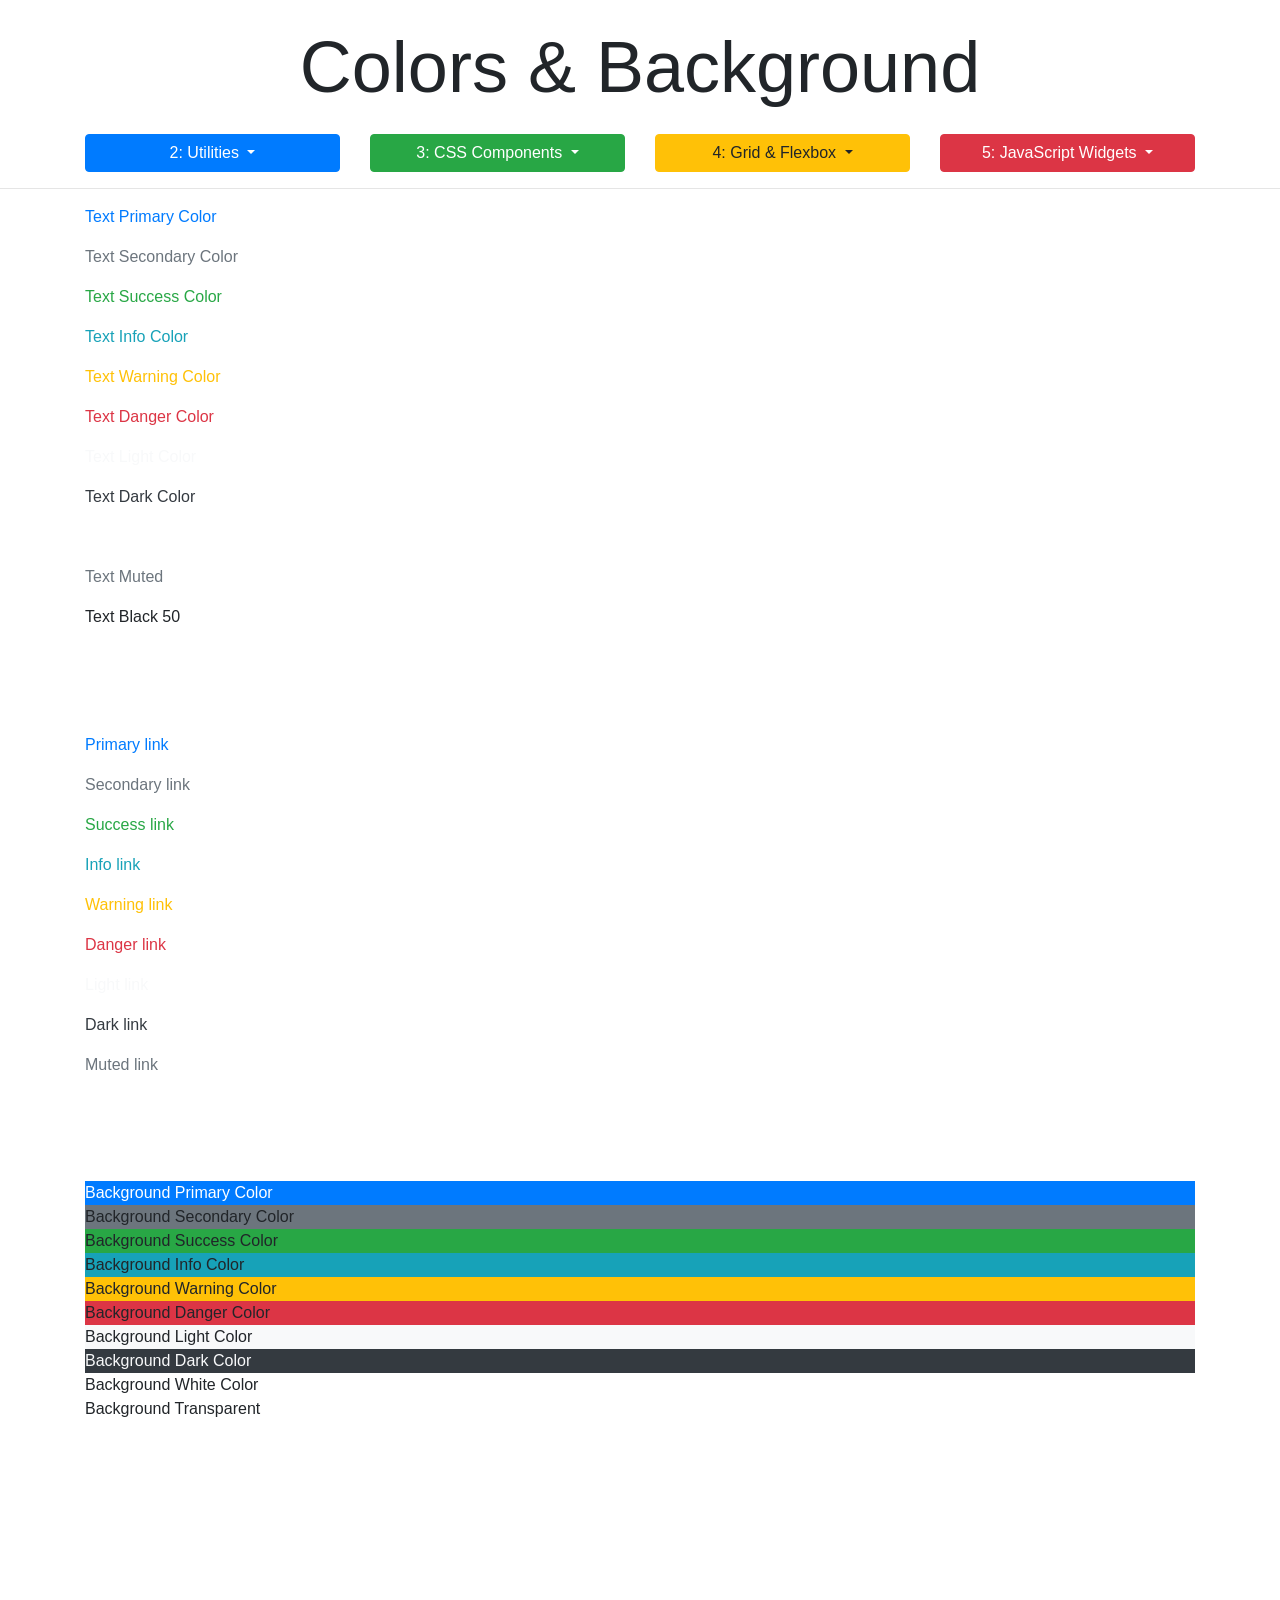
<file: project/classdemo/bootstrap_sandbox_final_with_no_net/2_5_colors_background.html>
<!DOCTYPE html>
<html lang="en">

<head>
    <meta charset="UTF-8">
    <meta name="viewport" content="width=device-width, initial-scale=1.0">
    <meta http-equiv="X-UA-Compatible" content="ie=edge">
    <link rel="stylesheet" href="https://stackpath.bootstrapcdn.com/bootstrap/4.1.1/css/bootstrap.min.css" integrity="sha384-WskhaSGFgHYWDcbwN70/dfYBj47jz9qbsMId/iRN3ewGhXQFZCSftd1LZCfmhktB"
        crossorigin="anonymous">

    <title>Bootstrap Sandbox</title>
</head>

<body>
    <header>
        <h1 class="display-3 text-center my-4">Colors & Background</h1>
        <div class="container">
            <div class="row">
                <div class="col-md-3">
                    <div class="dropdown">
                        <button class="btn btn-primary btn-block dropdown-toggle" type="button" data-toggle="dropdown">
                            2: Utilities
                        </button>
                        <div class="dropdown-menu">
                            <a class="dropdown-item" href="2_2_basic_typography.html">2.2 Basic Typography</a>
                            <a class="dropdown-item" href="2_3_text_alignment_display.html">2.3 Text Alignment & Display</a>
                            <a class="dropdown-item" href="2_4_floats_position.html">2.4 Floats & Position</a>
                            <a class="dropdown-item" href="2_5_colors_background.html">2.5: Colors & Background</a>
                            <a class="dropdown-item" href="2_6_spacing.html">2.6 Spacing</a>
                            <a class="dropdown-item" href="2_7_sizing.html">2.7 Sizing</a>
                            <a class="dropdown-item" href="2_8_breakpoints.html">2.8 Breakpoints</a>
                        </div>
                    </div>
                </div>
                <div class="col-md-3">
                    <div class="dropdown">
                        <button class="btn btn-success btn-block dropdown-toggle" type="button" data-toggle="dropdown">
                            3: CSS Components
                        </button>
                        <div class="dropdown-menu">
                            <a class="dropdown-item" href="3_2_buttons.html">3.2 Buttons</a>
                            <a class="dropdown-item" href="3_3_navbar.html">3.3 Navbar</a>
                            <a class="dropdown-item" href="3_4_list_groups_badges.html">3.4 List Groups & Badges</a>
                            <a class="dropdown-item" href="3_5_forms.html">3.5 Forms</a>
                            <a class="dropdown-item" href="3_6_input_groups.html">3.6 Input Groups</a>
                            <a class="dropdown-item" href="3_7_alerts_progress.html">3.7 Alerts & Progress</a>
                            <a class="dropdown-item" href="3_8_tables_pagination.html">3.8 Tables & Pagination</a>
                            <a class="dropdown-item" href="3_9_cards.html">3.9 Cards</a>
                            <a class="dropdown-item" href="3_10_media_object.html">3.10 Media Objects</a>
                            <a class="dropdown-item" href="3_11_jumbotron.html">3.11 Jumbotron</a>
                        </div>
                    </div>
                </div>
                <div class="col-md-3">
                    <div class="dropdown">
                        <button class="btn btn-warning btn-block dropdown-toggle" type="button" data-toggle="dropdown">
                            4: Grid & Flexbox
                        </button>
                        <div class="dropdown-menu">
                            <a class="dropdown-item" href="4_2_grid_system.html">4.2 Grid System</a>
                            <a class="dropdown-item" href="4_3_grid_alignment.html">4.3 Grid Alignment</a>
                            <a class="dropdown-item" href="4_4_flexbox.html">4.4 Flexbox</a>
                            <a class="dropdown-item" href="4_5_auto_margins_wrapping_order.html">4.5 Auto Margins & Wrap</a>
                        </div>
                    </div>
                </div>
                <div class="col-md-3">
                    <div class="dropdown">
                        <button class="btn btn-danger btn-block dropdown-toggle" type="button" data-toggle="dropdown">
                            5: JavaScript Widgets
                        </button>
                        <div class="dropdown-menu">
                            <a class="dropdown-item" href="5_2_carousel.html">5.2 Carousel</a>
                            <a class="dropdown-item" href="5_3_collapse.html">5.3 Collapse</a>
                            <a class="dropdown-item" href="5_4_tooltips.html">5.4 Tooltips</a>
                            <a class="dropdown-item" href="5_5_popovers.html">5.5 Popovers</a>
                            <a class="dropdown-item" href="5_6_modals.html">5.6 Modals</a>
                            <a class="dropdown-item" href="5_7_scrollspy.html">5.7 ScrollSpy</a>
                        </div>
                    </div>
                </div>
            </div>
        </div>
        <hr>
    </header>

    <div class="container">
        <!--###################START HERE####################-->

        <!-- TEXT COLORS -->
        <p class="text-primary">Text Primary Color</p>
        <p class="text-secondary">Text Secondary Color</p>
        <p class="text-success">Text Success Color</p>
        <p class="text-info">Text Info Color</p>
        <p class="text-warning">Text Warning Color</p>
        <p class="text-danger">Text Danger Color</p>
        <p class="text-light">Text Light Color</p>
        <p class="text-dark">Text Dark Color</p>
        <p class="text-white">Text White Color</p>
        <p class="text-muted">Text Muted</p>
        <p class="text-black-50">Text Black 50</p>
        <p class="text-white">Text White 50</p>

        <br>
        <br>

        <!-- LINK COLORS -->
        <p>
            <a href="#" class="text-primary">Primary link</a>
        </p>
        <p>
            <a href="#" class="text-secondary">Secondary link</a>
        </p>
        <p>
            <a href="#" class="text-success">Success link</a>
        </p>
        <p>
            <a href="#" class="text-info">Info link</a>
        </p>
        <p>
            <a href="#" class="text-warning">Warning link</a>
        </p>
        <p>
            <a href="#" class="text-danger">Danger link</a>
        </p>
        <p>
            <a href="#" class="text-light">Light link</a>
        </p>
        <p>
            <a href="#" class="text-dark">Dark link</a>
        </p>
        <p>
            <a href="#" class="text-muted">Muted link</a>
        </p>
        <p>
            <a href="#" class="text-white">White link</a>
        </p>

        <br>
        <br>

        <!-- BACKGROUND COLORS -->
        <div class="bg-primary text-white">Background Primary Color</div>
        <div class="bg-secondary">Background Secondary Color</div>
        <div class="bg-success">Background Success Color</div>
        <div class="bg-info">Background Info Color</div>
        <div class="bg-warning">Background Warning Color</div>
        <div class="bg-danger">Background Danger Color</div>
        <div class="bg-light">Background Light Color</div>
        <div class="bg-dark text-light">Background Dark Color</div>
        <div class="bg-white">Background White Color</div>
        <div class="bg-transparent">Background Transparent</div>

        <!-- INVISIBLE -->
        <p class="invisible">Hello</p>

    </div>
    <!-- ./container -->
    <div style="margin-top:500px;"></div>

    <script src="https://code.jquery.com/jquery-3.3.1.slim.min.js" integrity="sha384-q8i/X+965DzO0rT7abK41JStQIAqVgRVzpbzo5smXKp4YfRvH+8abtTE1Pi6jizo"
        crossorigin="anonymous"></script>
    <script src="https://cdnjs.cloudflare.com/ajax/libs/popper.js/1.14.3/umd/popper.min.js" integrity="sha384-ZMP7rVo3mIykV+2+9J3UJ46jBk0WLaUAdn689aCwoqbBJiSnjAK/l8WvCWPIPm49"
        crossorigin="anonymous"></script>
    <script src="https://stackpath.bootstrapcdn.com/bootstrap/4.1.1/js/bootstrap.min.js" integrity="sha384-smHYKdLADwkXOn1EmN1qk/HfnUcbVRZyYmZ4qpPea6sjB/pTJ0euyQp0Mk8ck+5T"
        crossorigin="anonymous"></script>
</body>

</html>
</file>
<file: project/style.css>
* {
  margin: 0px;
  padding: 0px;
  box-sizing: border-box;
}
body {
  background: url(桌面5.jpg);
}
nav {
  display: flex;
  justify-content: space-around;
  align-items: center;
  min-height: 8vh;
  background-color: #000;
  font-family: "Press Start 2P", cursive;
}
.burger {
  color: #fff;
}
h2 {
  color: #fff;
  font-family: "Press Start 2P", cursive;
}
.text-center {
  font-family: "Press Start 2P", cursive;
}
</file>
<file: project/dom-movie-projec-finished/assets/styles/app.css>
* {
  box-sizing: border-box;
}

html {
  font-family: sans-serif;
}

body {
  margin: 0;
}

nav {
  display: flex;
  justify-content: space-around;
  align-items: center;
  min-height: 8vh;
  background-color: #000;
  font-family: "Press Start 2P", cursive;
}
.burger {
  color: #fff;
}

button:focus {
  outline: none;
}

header {
  width: 100%;
  height: 4rem;
  display: flex;
  justify-content: space-between;
  align-items: center;
  padding: 0 2.5rem;
  background: #00329e;
}

header h1 {
  margin: 0;
  color: white;
  font-size: 1.5rem;
}

header button {
  font: inherit;
  padding: 0.5rem 1rem;
  background: #f67722;
  border: 1px solid #f67722;
  color: white;
  border-radius: 6px;
  box-shadow: 0 1px 8px rgba(0, 0, 0, 0.26);
  cursor: pointer;
}

header button:hover,
header button:active {
  background: #f3cc4b;
  border-color: #f3cc4b;
  color: #995200;
}

label {
  font-weight: bold;
  margin: 0.5rem 0;
  color: #464646;
}

input {
  font: inherit;
  border: 1px solid #ccc;
  padding: 0.4rem 0.2rem;
  color: #383838;
}

input:focus {
  outline: none;
  background: #fff1c4;
}

.btn {
  font: inherit;
  padding: 0.5rem 1.5rem;
  border: 1px solid #00329e;
  background: #00329e;
  color: white;
  border-radius: 6px;
  box-shadow: 0 1px 8px rgba(0, 0, 0, 0.26);
  cursor: pointer;
  margin: 0 0.5rem;
}

.btn:hover,
.btn:active {
  background: #f67722;
  border-color: #f67722;
}

.btn--passive {
  color: #00329e;
  background: transparent;
  border: none;
  box-shadow: none;
}

.btn--passive:hover,
.btn--passive:active {
  background: #aec6f8;
}

.btn--danger {
  background: #d30808;
  color: white;
  border-color: #d30808;
}

.btn--danger:hover,
.btn--danger:active {
  background: #ff3217;
  border-color: #ff3217;
}

.card {
  background: white;
  border-radius: 10px;
  box-shadow: 0 2px 8px rgba(0, 0, 0, 0.26);
}

.modal {
  position: fixed;
  z-index: 100;
  width: 80%;
  top: 30vh;
  left: 10%;
  display: none;
}

.modal.visible {
  display: block;
  animation: fade-slide-in 0.3s ease-out forwards;
}

.modal .modal__title {
  margin: 0;
  padding: 1rem;
  border-bottom: 1px solid #00329e;
  background: #00329e;
  color: white;
  border-radius: 10px 10px 0 0;
}

.modal .modal__content {
  padding: 1rem;
}

.modal .modal__actions {
  padding: 1rem;
  display: flex;
  justify-content: flex-end;
}

.movie-element {
  margin: 1rem 0;
  box-shadow: 0 2px 8px rgba(0, 0, 0, 0.26);
  border-radius: 10px;
  display: flex;
}

.movie-element h2,
.movie-element p {
  font-size: 1.25rem;
  margin: 0;
}

.movie-element h2 {
  color: #383838;
  margin-bottom: 1rem;
}

.movie-element p {
  color: white;
  display: inline;
  background: #f67722;
  padding: 0.25rem 1rem;
  border-radius: 15px;
}

.movie-element__image {
  flex: 1;
  border-radius: 10px 0 0 10px;
  overflow: hidden;
}

.movie-element__image img {
  height: 100%;
  width: 100%;
  object-fit: cover;
}

.movie-element__info {
  flex: 2;
  padding: 1rem;
}

#entry-text {
  width: 40rem;
  margin: 2rem auto;
  max-width: 80%;
  padding: 1rem;
}

#entry-text p {
  font-size: 1.5rem;
  text-align: center;
}

#movie-list {
  list-style: none;
  width: 40rem;
  max-width: 90%;
  margin: 1rem auto;
  padding: 0;
}

#backdrop {
  position: fixed;
  width: 100%;
  height: 100vh;
  top: 0;
  left: 0;
  background: rgba(0, 0, 0, 0.75);
  z-index: 10;
  pointer-events: none;
  display: none;
}

#backdrop.visible {
  display: block;
  pointer-events: all;
}

#add-modal .modal__content {
  display: flex;
  flex-direction: column;
}

@media (min-width: 768px) {
  .modal {
    width: 40rem;
    left: calc(50% - 20rem);
  }
}

@keyframes fade-slide-in {
  from {
    transform: translateY(-5rem);
  }
  to {
    transform: translateY(0);
  }
}
</file>
